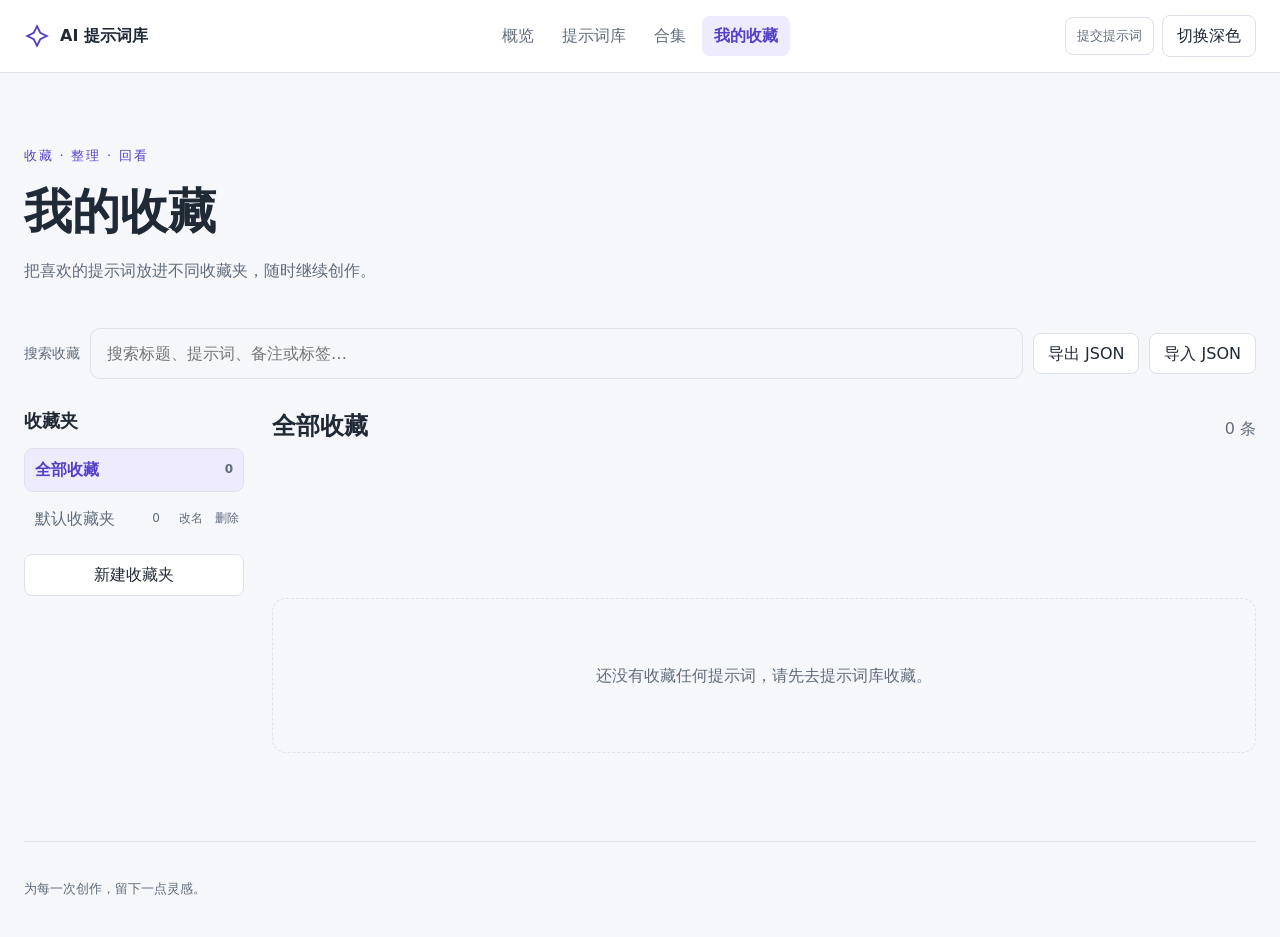
<file: favorites.html>
<!DOCTYPE html>
<html lang="zh-CN" data-theme="light">
<head>
  <meta charset="UTF-8">
  <meta name="viewport" content="width=device-width, initial-scale=1.0">
  <meta name="description" content="整理与管理收藏的 AI 图片和视频提示词">
  <title>我的收藏｜AI 提示词库</title>
  <link rel="stylesheet" href="css/styles.css">
  <script src="js/config.js" defer></script>
  <script src="js/data.js" defer></script>
  <script src="js/store.js" defer></script>
  <script src="js/cover.js" defer></script>
  <script src="js/stats.js" defer></script>
  <script src="js/favorites.js" defer></script>
  <script src="js/favorites-page.js" defer></script>
  <script src="js/nav.js" defer></script>
</head>
<body>
  <header id="site-header" class="site-nav"></header>
  <main class="container favorites-page">
    <section class="favorites-hero" aria-labelledby="favorites-title">
      <p class="eyebrow">收藏 · 整理 · 回看</p>
      <h1 id="favorites-title" tabindex="-1">我的收藏</h1>
      <p class="muted">把喜欢的提示词放进不同收藏夹，随时继续创作。</p>
    </section>
    <div class="favorites-toolbar">
      <label for="favorites-search">搜索收藏</label>
      <input id="favorites-search" type="search" placeholder="搜索标题、提示词、备注或标签…" autocomplete="off">
      <button id="favorites-export" class="button" type="button">导出 JSON</button>
      <button id="favorites-import" class="button" type="button">导入 JSON</button>
      <input id="favorites-import-file" type="file" accept=".json,application/json" hidden>
    </div>
    <p id="favorites-status" class="sr-only" role="status" aria-live="polite"></p>
    <div class="favorites-layout">
      <aside class="favorites-sidebar" aria-label="收藏夹">
        <h2>收藏夹</h2>
        <div id="favorites-folders" class="favorites-folder-scroll"></div>
        <button id="create-folder" class="button" type="button">新建收藏夹</button>
      </aside>
      <section class="favorites-content" aria-labelledby="favorites-current-title">
        <div class="favorites-content-heading">
          <h2 id="favorites-current-title">全部收藏</h2>
          <span id="favorites-current-count" class="muted"></span>
        </div>
        <div id="favorites-grid" class="cards-grid favorites-grid" aria-busy="true"></div>
        <p id="favorites-empty" class="empty-state" role="status" hidden></p>
      </section>
    </div>
  </main>
  <footer class="container site-footer"><p>为每一次创作，留下一点灵感。</p></footer>
  <noscript>请启用 JavaScript 以管理收藏。</noscript>
</body>
</html>
</file>
<file: css/styles.css>
:root {
  color-scheme: light;
  --bg: #f6f7fb;
  --bg-elevated: #ffffff;
  --border: #dce1ea;
  --text: #202936;
  --text-muted: #606c7c;
  --accent: #5341c8;
  --card-hover: #eeebff;
  --error: #b91c1c;
}

[data-theme="dark"] {
  color-scheme: dark;
  --bg: #13161d;
  --bg-elevated: #1c222d;
  --border: #364153;
  --text: #edf0f7;
  --text-muted: #acb6c7;
  --accent: #b1a4ff;
  --card-hover: #2c2844;
  --error: #fca5a5;
}

* { box-sizing: border-box; }
body {
  margin: 0;
  background: var(--bg);
  color: var(--text);
  font-family: system-ui, -apple-system, "Segoe UI", "Microsoft YaHei", sans-serif;
  line-height: 1.6;
}
button, input { font: inherit; }
button { cursor: pointer; }
a { color: inherit; text-decoration: none; }
[hidden] { display: none !important; }
.sr-only { position: absolute; width: 1px; height: 1px; padding: 0; margin: -1px; overflow: hidden; clip: rect(0, 0, 0, 0); white-space: nowrap; border: 0; }
:focus-visible { outline: 3px solid var(--accent); outline-offset: 3px; }
.container { width: min(1280px, calc(100% - 48px)); margin-inline: auto; }
.site-header { display: grid; gap: 16px; padding-block: 24px; }
.site-header-row { display: flex; align-items: center; justify-content: space-between; gap: 16px; min-width: 0; }
.site-header-row > .button { flex: 0 0 auto; }
.site-header-search { width: min(100%, 720px); justify-self: end; }
.brand { display: inline-flex; align-items: center; gap: 10px; font-weight: 700; }
.brand svg { width: 26px; height: 26px; fill: none; stroke: var(--accent); stroke-width: 1.7; }
.intro { padding-block: 40px 28px; }
.eyebrow { color: var(--accent); font-size: 13px; letter-spacing: 0.14em; }
h1 { margin: 12px 0; font-size: clamp(28px, 4vw, 44px); line-height: 1.3; }
h2 { margin: 0; font-size: 20px; }
.muted { color: var(--text-muted); }
.filter-panel { padding: 24px; background: var(--bg-elevated); border: 1px solid var(--border); border-radius: 16px; }
.search-label { display: block; margin-bottom: 8px; font-weight: 600; }
input[type="search"] { width: 100%; padding: 12px 16px; border: 1px solid var(--border); border-radius: 10px; color: var(--text); background: var(--bg); font-size: 16px; }
/* 自定义清空按钮，预留右侧空间并隐藏浏览器自带的重复按钮。 */
.search-field { position: relative; }
.search-field input { padding-right: 56px; }
.search-field input::-webkit-search-cancel-button { -webkit-appearance: none; appearance: none; }
.search-clear { position: absolute; right: 6px; top: 50%; transform: translateY(-50%); display: grid; place-items: center; width: 40px; height: 40px; padding: 0; border: 0; border-radius: 8px; color: var(--text-muted); background: transparent; }
.search-clear:hover { color: var(--accent); background: var(--card-hover); }
.search-clear svg { width: 18px; height: 18px; fill: none; stroke: currentColor; stroke-width: 2; stroke-linecap: round; }
.filter-row { display: grid; grid-template-columns: 48px minmax(0, 1fr); align-items: start; gap: 8px; min-width: 0; margin-block: 16px; }
.filter-label { flex: 0 0 48px; color: var(--text-muted); font-size: 14px; }
.filter-options { min-width: 0; }
.filter-scroll { display: flex; flex-wrap: wrap; align-items: center; gap: 8px; min-width: 0; }
.button, .filter-button { border: 1px solid var(--border); border-radius: 8px; color: var(--text); background: var(--bg-elevated); padding: 7px 14px; }
.button:hover, .filter-button:hover { background: var(--card-hover); border-color: var(--accent); }
.filter-button[aria-pressed="true"] { color: var(--accent); border-color: var(--accent); background: var(--card-hover); }
.color-option { display: inline-flex; align-items: center; gap: 6px; font-size: 12px; }
.color-swatch { width: 16px; height: 16px; flex-shrink: 0; border: 1px solid var(--border); border-radius: 50%; }
/* 面板占满颜色行；色块用外圈描边，不改变尺寸。 */
.color-panel { grid-column: 1 / -1; min-width: 0; width: 100%; padding: 20px; margin-top: 8px; border: 1px solid var(--border); border-radius: 12px; background: var(--bg); }
.color-panel h3 { margin: 0; font-size: 16px; }
.color-panel p { margin-block: 8px 16px; font-size: 14px; }
.color-presets { display: grid; grid-template-columns: repeat(12, 24px); gap: 14px; padding: 4px; margin-block: 16px; }
.color-preset { display: block; width: 24px; height: 24px; padding: 0; border: 0; border-radius: 6px; background: transparent; box-shadow: 0 0 0 1px var(--border); }
.color-preset svg, .color-preview svg { display: block; width: 24px; height: 24px; border-radius: 6px; }
.color-preset[aria-pressed="true"] { outline: 2px solid var(--accent); outline-offset: 3px; }
.color-preset:focus-visible { outline: 2px solid var(--text); outline-offset: 5px; }
.color-inputs { display: flex; align-items: center; flex-wrap: wrap; gap: 10px; }
.color-inputs input[type="color"] { width: 48px; height: 40px; padding: 2px; border: 1px solid var(--border); border-radius: 6px; background: var(--bg-elevated); cursor: pointer; }
.color-inputs input[type="text"] { min-width: 0; width: 200px; max-width: 100%; padding: 8px 10px; border: 1px solid var(--border); border-radius: 6px; color: var(--text); background: var(--bg-elevated); font-size: 16px; }
.color-inputs input[aria-invalid="true"] { border-color: var(--error); }
.color-preview { display: flex; align-items: center; gap: 10px; margin-block: 16px; }
.color-preview svg { box-shadow: 0 0 0 1px var(--border); }
.color-error { color: var(--error); }
.color-panel-actions { display: flex; gap: 10px; }
.color-panel-actions button:disabled { opacity: 0.5; cursor: not-allowed; }
.results { padding-top: 28px; }
.results-heading { display: flex; align-items: center; justify-content: space-between; gap: 16px; margin-bottom: 16px; }
.cards-grid { display: grid; grid-template-columns: repeat(4, minmax(0, 1fr)); gap: 20px; }
.card { min-width: 0; overflow: hidden; background: var(--bg-elevated); border: 1px solid var(--border); border-radius: 14px; transition: border-color 160ms, box-shadow 160ms; }
.card:hover { border-color: var(--accent); box-shadow: 0 8px 24px var(--card-hover); }
.card-color-muted { opacity: 0.3; pointer-events: none; }
/* 封面比例固定；以后替换真实图片时保持裁切，避免卡片高度跳动。 */
.card-cover { position: relative; aspect-ratio: 4 / 3; overflow: hidden; background: var(--card-hover); }
.card-cover img { display: block; width: 100%; height: 100%; object-fit: cover; }
.favorite-button { position: absolute; top: 10px; right: 10px; z-index: 1; display: grid; place-items: center; width: 44px; height: 44px; min-width: 44px; min-height: 44px; padding: 0; border: 1px solid var(--border); border-radius: 8px; color: var(--text); background: var(--bg-elevated); box-shadow: 0 3px 12px rgb(0 0 0 / 16%); }
.favorite-button:hover { color: var(--accent); background: var(--card-hover); border-color: var(--accent); }
.favorite-button[aria-pressed="true"] { color: var(--accent); }
.favorite-button:focus-visible { outline: 3px solid var(--accent); outline-offset: 3px; }
.favorite-button svg { width: 20px; height: 20px; }
.favorite-button-feedback { animation: favorite-feedback 260ms ease-out; }
.cover-label { position: absolute; left: 12px; bottom: 12px; padding: 3px 9px; border: 1px solid var(--border); border-radius: 6px; background: var(--bg-elevated); color: var(--text-muted); font-size: 12px; }
.card-body { padding: 16px; }
.card-meta { display: flex; flex-wrap: wrap; gap: 8px; color: var(--text-muted); font-size: 12px; }
.card h3 { margin: 8px 0; font-size: 17px; overflow-wrap: anywhere; }
.card-description { color: var(--text-muted); font-size: 14px; display: -webkit-box; -webkit-line-clamp: 3; -webkit-box-orient: vertical; overflow: hidden; }
.tags { display: flex; flex-wrap: wrap; gap: 6px; margin-top: 14px; }
.tag { padding: 2px 8px; border-radius: 5px; background: var(--bg); color: var(--text-muted); font-size: 12px; }
.load-more-wrap { display: flex; flex-direction: column; align-items: center; justify-content: center; gap: 10px; margin-block: 28px; }
.load-more-wrap .button:disabled { cursor: wait; opacity: 0.7; }
.load-end { margin: 0; color: var(--text-muted); font-size: 14px; }
.empty-state { grid-column: 1 / -1; padding: 64px 20px; text-align: center; color: var(--text-muted); border: 1px dashed var(--border); border-radius: 14px; }
.error-message { padding: 12px; border: 1px solid var(--border); border-radius: 8px; }
.site-footer { padding-block: 24px; color: var(--text-muted); font-size: 13px; border-top: 1px solid var(--border); }
.skeleton { pointer-events: none; }
.skeleton-block { background: var(--border); animation: pulse 1.2s ease-in-out infinite alternate; }
.skeleton .card-body { min-height: 196px; }
.skeleton-line { height: 14px; margin-bottom: 12px; border-radius: 4px; }
.skeleton-meta { width: 48%; height: 12px; }
.skeleton-title { width: 84%; height: 17px; }
.skeleton-title-short { width: 62%; height: 17px; }
.skeleton-description { width: 100%; }
.skeleton-description-short { width: 72%; }
.skeleton-tags { display: flex; gap: 6px; margin-top: 14px; }
.skeleton-tag { display: block; width: 48px; height: 20px; border-radius: 5px; }
@keyframes pulse { from { opacity: 0.4; } to { opacity: 0.85; } }
@keyframes favorite-feedback { 0% { transform: scale(1); } 45% { transform: scale(1.13); color: var(--accent); } 100% { transform: scale(1); } }

/* 详情弹窗：背景锁滚动，弹窗自身可滚动。 */
body.modal-open { overflow: hidden; overscroll-behavior: none; }
.card[role="button"] { cursor: pointer; }
.modal-overlay { position: fixed; inset: 0; z-index: 1000; display: flex; align-items: flex-start; justify-content: center; overflow: hidden; overscroll-behavior: contain; padding: 32px 20px; background: rgb(0 0 0 / 60%); animation: modal-overlay-in 150ms ease both; }
.modal-content { position: relative; flex: 0 1 1120px; min-width: 0; max-height: calc(100vh - 64px); max-height: calc(100dvh - 64px); margin-block: auto; overflow-y: auto; overscroll-behavior: contain; -webkit-overflow-scrolling: touch; border: 1px solid var(--border); border-radius: 18px; background: var(--bg-elevated); box-shadow: 0 20px 80px rgb(0 0 0 / 30%); animation: modal-content-in 200ms ease both; }
.modal-close { position: absolute; top: 12px; right: 12px; z-index: 1; display: grid; place-items: center; width: 40px; height: 40px; padding: 0; border: 1px solid var(--border); border-radius: 10px; background: var(--bg-elevated); color: var(--text); }
.modal-close:hover { background: var(--card-hover); }
.modal-close svg { width: 20px; height: 20px; fill: none; stroke: currentColor; stroke-width: 2; stroke-linecap: round; }
.modal-layout { display: grid; grid-template-columns: minmax(0, 1fr) minmax(0, 1fr); }
/* 长提示词会拉高整行，媒体顶部对齐，避免打开详情时封面落在屏幕之外。 */
.modal-media { min-width: 0; display: flex; align-items: flex-start; justify-content: center; padding: 24px; border-radius: 18px 0 0 18px; background: var(--bg); }
.modal-media img, .modal-media video { display: block; width: 100%; max-height: 75vh; object-fit: contain; border-radius: 10px; }
.modal-media-status { padding: 32px 12px; color: var(--text-muted); text-align: center; }
.modal-text { min-width: 0; padding: 64px 28px 28px; }
.modal-text h2 { margin: 0 0 10px; font-size: 25px; overflow-wrap: anywhere; display: -webkit-box; -webkit-box-orient: vertical; -webkit-line-clamp: 2; overflow: hidden; }
.modal-meta { color: var(--text-muted); font-size: 13px; overflow-wrap: anywhere; }
.modal-tags { display: flex; flex-wrap: wrap; gap: 8px; margin-block: 16px 24px; }
.modal-prompt { margin-block: 24px; }
.modal-prompt h3 { margin: 0 0 10px; font-size: 15px; }
.modal-prompt-text { margin: 0; line-height: 1.9; white-space: pre-wrap; overflow-wrap: anywhere; user-select: text; }
.modal-prompt-en { font-family: ui-monospace, Consolas, "Microsoft YaHei", monospace; font-size: 14px; }
.modal-actions { display: flex; flex-wrap: wrap; gap: 10px; margin-top: 24px; }
.modal-copy-primary { color: var(--accent); border-color: var(--accent); background: var(--card-hover); font-weight: 600; }
.modal-actions button:disabled { opacity: 0.5; cursor: not-allowed; }
.modal-copy-status { min-height: 1.6em; margin-bottom: 0; color: var(--text-muted); font-size: 14px; }
.modal-copy-error { color: var(--error); }
.modal-copy-fallback { position: fixed; top: 0; left: -9999px; width: 1px; height: 1px; padding: 0; border: 0; opacity: 0; font-size: 16px; }
.modal-closing { animation: modal-overlay-out 150ms ease 50ms both; }
.modal-closing .modal-content { animation: modal-content-out 200ms ease both; }
@keyframes modal-overlay-in { from { opacity: 0; } to { opacity: 1; } }
@keyframes modal-overlay-out { from { opacity: 1; } to { opacity: 0; } }
@keyframes modal-content-in { from { opacity: 0; transform: translateY(20px); } to { opacity: 1; transform: translateY(0); } }
@keyframes modal-content-out { from { opacity: 1; transform: translateY(0); } to { opacity: 0; transform: translateY(20px); } }

/* 4 → 3 → 2 → 1 列，与三个指定断点对应。 */
@media (max-width: 1100px) {
  .cards-grid { grid-template-columns: repeat(3, minmax(0, 1fr)); }
}
@media (max-width: 760px) {
  /* 760px 与现有两列断点一致：窄屏横滑筛选，宽屏继续多行换行。 */
  .site-header { padding-block: 16px; }
  .modal-overlay { padding: 16px 10px; }
  .modal-content { max-height: calc(100vh - 32px); max-height: calc(100dvh - 32px); }
  .modal-layout { grid-template-columns: 1fr; }
  .modal-media { padding: 60px 18px 18px; border-radius: 18px 18px 0 0; }
  .modal-media img, .modal-media video { max-height: 50vh; }
  .modal-text { padding: 24px 18px; }
  .color-presets { grid-template-columns: repeat(6, 24px); }
  .cards-grid { grid-template-columns: repeat(2, minmax(0, 1fr)); }
  .filter-panel { padding: 18px; }
  .filter-row { align-items: center; }
  .filter-scroll { position: relative; flex-wrap: nowrap; overflow-x: auto; overflow-y: hidden; scrollbar-width: none; scroll-snap-type: x proximity; scroll-padding-inline: 12px; padding: 4px 30px 4px 4px; }
  .filter-scroll::-webkit-scrollbar { display: none; }
  .filter-options { position: relative; }
  .filter-options.has-overflow::after { content: ""; position: absolute; top: 0; right: 0; bottom: 0; width: 30px; pointer-events: none; background: linear-gradient(90deg, rgb(255 255 255 / 0%), var(--bg-elevated)); }
  [data-theme="dark"] .filter-options.has-overflow::after { background: linear-gradient(90deg, rgb(28 34 45 / 0%), var(--bg-elevated)); }
  .filter-scroll > .filter-button { flex: 0 0 auto; min-height: 40px; padding-block: 10px; scroll-snap-align: start; font-size: 14px; }
  .color-option { font-size: 14px; }
  .load-more-wrap .button { width: 100%; min-height: 40px; }
  .modal-actions { flex-direction: column; }
  .modal-actions .button { width: 100%; min-height: 40px; }
}

/* 本机统计、精选标记与提交入口 */
.featured-badge,
.copy-count {
  display: inline-flex;
  align-items: center;
  min-height: 20px;
  padding: 2px 7px;
  border-radius: 999px;
  color: var(--accent);
  background: var(--card-hover);
  font-size: 11px;
  line-height: 1.2;
  white-space: nowrap;
}
.featured-badge { font-weight: 700; }
.copy-count { color: var(--text-muted); }
.results-counts { display: flex; align-items: baseline; gap: 12px; flex-wrap: wrap; }
.results-counts p { margin: 0; }
.stats-summary { color: var(--text-muted); font-size: 12px; }
.site-nav-actions { display: inline-flex; align-items: center; gap: 8px; }
.site-nav-submit { display: inline-flex; align-items: center; min-height: 38px; padding: 6px 11px; border: 1px solid var(--border); border-radius: 8px; color: var(--text-muted); background: transparent; font-size: 13px; white-space: nowrap; }
.site-nav-submit:hover { color: var(--text); background: var(--card-hover); }
.modal-copy-stat,
.modal-submit-link,
.submission-template-status { color: var(--text-muted); font-size: 12px; line-height: 1.5; }
.modal-copy-stat { margin: 8px 0 0; }
.modal-submit-link { display: inline-block; margin-top: 8px; }
.submission-template-wrap { display: flex; align-items: center; gap: 12px; margin-top: 28px; }
.submission-template-status { min-height: 1.5em; }
.clipboard-fallback { position: fixed; left: -9999px; top: 0; width: 1px; height: 1px; opacity: 0; }
.home-card-cover { position: relative; }
.home-card-featured { position: absolute; left: 10px; top: 10px; padding: 3px 8px; border-radius: 999px; color: var(--accent); background: var(--bg-elevated); font-size: 11px; font-weight: 700; }
.collection-item-card .card-meta { display: flex; align-items: center; flex-wrap: wrap; gap: 6px; margin-bottom: 8px; color: var(--text-muted); font-size: 12px; }

@media (max-width: 760px) {
  .site-nav-actions { gap: 5px; }
  .site-nav-submit { min-height: 40px; padding-inline: 8px; }
  .results-counts { display: block; }
  .stats-summary { margin-top: 4px !important; }
  .submission-template-wrap { align-items: stretch; flex-direction: column; }
  .submission-template-wrap .button { width: 100%; }
}

/* 多收藏夹页 */
.favorites-page { padding-block: 40px 72px; }
.favorites-hero { max-width: 720px; padding-block: 20px 28px; }
.favorites-hero h1 { margin: 10px 0; font-size: clamp(32px, 5vw, 48px); }
.favorites-toolbar { display: flex; align-items: center; gap: 10px; flex-wrap: wrap; margin-bottom: 28px; }
.favorites-toolbar label { color: var(--text-muted); font-size: 14px; }
.favorites-toolbar input[type="search"] { flex: 1 1 280px; min-width: 180px; min-height: 42px; }
.favorites-layout { display: grid; grid-template-columns: 220px minmax(0, 1fr); gap: 28px; align-items: start; }
.favorites-sidebar { position: sticky; top: 96px; }
.favorites-sidebar h2 { margin: 0 0 12px; font-size: 18px; }
.favorites-folder-scroll { display: grid; gap: 5px; }
.favorites-folder-row { display: flex; align-items: center; gap: 3px; min-width: 0; }
.favorites-folder-button { display: flex; align-items: center; justify-content: space-between; gap: 8px; width: 100%; min-height: 42px; padding: 8px 10px; border: 1px solid transparent; border-radius: 9px; color: var(--text-muted); background: transparent; text-align: left; }
.favorites-folder-button:hover { color: var(--text); background: var(--card-hover); }
.favorites-folder-button[aria-pressed="true"] { color: var(--accent); border-color: var(--border); background: var(--card-hover); font-weight: 600; }
.favorites-folder-name { min-width: 0; overflow: hidden; text-overflow: ellipsis; white-space: nowrap; }
.favorites-folder-count { flex: 0 0 auto; font-size: 12px; color: var(--text-muted); }
.favorites-folder-actions { display: inline-flex; flex: 0 0 auto; gap: 2px; }
.folder-action { padding: 5px; border: 0; border-radius: 6px; color: var(--text-muted); background: transparent; font-size: 12px; }
.folder-action:hover { color: var(--text); background: var(--card-hover); }
.folder-action.danger:hover { color: #d14343; }
.folder-rename-input { width: 100%; min-width: 0; min-height: 30px; padding: 4px 6px; border: 1px solid var(--accent); border-radius: 6px; color: var(--text); background: var(--bg-elevated); }
.favorites-sidebar > .button { width: 100%; margin-top: 14px; }
.favorites-content-heading { display: flex; align-items: baseline; justify-content: space-between; gap: 12px; margin-bottom: 16px; }
.favorites-content-heading h2 { margin: 0; font-size: 24px; }
.favorites-grid { min-height: 120px; }
.favorites-card { position: relative; }
.favorites-card-link { display: block; }
.favorites-card .card-body { padding-bottom: 14px; }
.favorites-card-actions { display: flex; flex-wrap: wrap; gap: 8px; position: relative; padding: 0 16px 14px; }
.button-small { min-height: 34px; padding: 6px 10px; font-size: 13px; }
.favorites-folder-picker { position: absolute; z-index: 10; left: 16px; top: 40px; display: grid; gap: 7px; min-width: 190px; padding: 12px; border: 1px solid var(--border); border-radius: 10px; background: var(--bg-elevated); box-shadow: 0 10px 28px rgb(0 0 0 / 16%); }
.folder-picker-option { display: flex; align-items: center; gap: 8px; color: var(--text); font-size: 14px; }
.favorites-note { margin: 0 16px 14px; padding: 9px 10px; border-left: 3px solid var(--accent); border-radius: 5px; color: var(--text-muted); background: var(--card-hover); font-size: 13px; line-height: 1.5; white-space: pre-wrap; }
.favorites-note-input { display: block; width: calc(100% - 32px); margin: 0 16px 14px; min-height: 54px; resize: vertical; }

@media (max-width: 760px) {
  .favorites-page { padding-top: 24px; }
  .favorites-toolbar { align-items: stretch; }
  .favorites-toolbar label { width: 100%; }
  .favorites-toolbar input[type="search"] { flex-basis: 100%; font-size: 16px; }
  .favorites-toolbar .button { flex: 1 1 0; }
  .favorites-layout { display: block; }
  .favorites-sidebar { position: static; margin-bottom: 26px; }
  .favorites-folder-scroll { display: flex; overflow-x: auto; gap: 8px; padding: 3px 2px 8px; scrollbar-width: none; scroll-snap-type: x proximity; }
  .favorites-folder-scroll::-webkit-scrollbar { display: none; }
  .favorites-folder-row, .favorites-folder-scroll > .favorites-folder-button { flex: 0 0 auto; scroll-snap-align: start; }
  .favorites-folder-row .favorites-folder-button { width: auto; min-width: 150px; }
  .favorites-folder-scroll > .favorites-folder-button { min-width: 130px; }
  .favorites-sidebar > .button { width: auto; }
  .favorites-folder-picker { left: 0; right: 0; min-width: 0; }
}
@media (max-width: 480px) {
  .color-panel { padding: 12px; }
  .color-presets { gap: 12px; }
  .cards-grid { grid-template-columns: 1fr; }
  .container { width: calc(100% - 28px); }
  .intro { padding-top: 20px; }
  .filter-label { flex: 0 0 48px; }
  .card-cover { aspect-ratio: 16 / 9; }
  .results-heading { align-items: flex-start; }
}
@media (prefers-reduced-motion: reduce) {
  *, *::before, *::after { animation: none !important; transition: none !important; }
}

/* 四个页面共用的顶部导航。 */
.site-nav {
  position: sticky;
  top: 0;
  z-index: 900;
  border-bottom: 1px solid var(--border);
  background: var(--bg-elevated);
}
.site-nav-main {
  display: grid;
  grid-template-columns: minmax(0, 1fr) auto minmax(0, 1fr);
  align-items: center;
  gap: 24px;
  min-height: 72px;
}
.site-nav-brand {
  display: inline-flex;
  align-items: center;
  gap: 10px;
  min-width: 0;
  width: fit-content;
  font-weight: 700;
}
.site-nav-brand svg {
  width: 26px;
  height: 26px;
  flex: 0 0 auto;
  fill: none;
  stroke: var(--accent);
  stroke-width: 1.7;
}
.site-nav-brand span {
  overflow: hidden;
  text-overflow: ellipsis;
  white-space: nowrap;
}
.site-nav-links {
  display: flex;
  align-items: center;
  justify-content: center;
  gap: 4px;
  min-width: 0;
}
.site-nav-link {
  display: inline-flex;
  align-items: center;
  justify-content: center;
  gap: 6px;
  min-height: 40px;
  padding: 7px 12px;
  border-radius: 8px;
  color: var(--text-muted);
  white-space: nowrap;
}
.site-nav-link:hover {
  color: var(--text);
  background: var(--card-hover);
}
.site-nav-link[aria-current="page"] {
  color: var(--accent);
  background: var(--card-hover);
  font-weight: 600;
}
.site-nav-actions { justify-self: end; }
.nav-favorite-count {
  display: inline-grid;
  place-items: center;
  min-width: 20px;
  height: 20px;
  padding-inline: 5px;
  border-radius: 999px;
  color: var(--bg-elevated);
  background: var(--accent);
  font-size: 12px;
  line-height: 1;
}
.library-search { padding-block: 20px 0; }
.library-search .site-header-search { margin-left: auto; }
.page-placeholder { min-height: 60vh; padding-block: 72px; }

@media (max-width: 760px) {
  .site-nav-main {
    grid-template-columns: minmax(0, 1fr) auto;
    gap: 10px 16px;
    padding-block: 12px;
  }
  .site-nav-brand { grid-column: 1; grid-row: 1; }
  .site-nav-actions { grid-column: 2; grid-row: 1; }
  .site-nav-links {
    grid-column: 1 / -1;
    grid-row: 2;
    justify-content: flex-start;
    overflow-x: auto;
    scrollbar-width: none;
    scroll-snap-type: x proximity;
    scroll-padding-inline: 4px;
  }
  .site-nav-links::-webkit-scrollbar { display: none; }
  .site-nav-link {
    flex: 1 0 auto;
    min-height: 44px;
    scroll-snap-align: start;
  }
  .library-search { padding-top: 16px; }
  .library-search .site-header-search { width: 100%; }
}

/* 概览首页：沿用全站颜色变量，内容区独立于提示词库筛选页。 */
.home-hero {
  padding-block: 82px 72px;
  text-align: center;
}
.home-hero h1 {
  margin: 12px 0 16px;
  font-size: clamp(32px, 5vw, 52px);
}
.home-subtitle { margin: 0 auto 28px; max-width: 680px; font-size: 17px; }
.home-search {
  display: flex;
  gap: 10px;
  width: min(100%, 760px);
  margin-inline: auto;
  padding: 8px;
  border: 1px solid var(--border);
  border-radius: 14px;
  background: var(--bg-elevated);
}
.home-search input[type="search"] {
  min-width: 0;
  flex: 1;
  border: 0;
  background: transparent;
}
.home-search .button {
  min-width: 92px;
  color: var(--bg-elevated);
  border-color: var(--accent);
  background: var(--accent);
}
.home-search .button:hover { filter: brightness(1.08); }
.home-quick-tags {
  display: flex;
  align-items: center;
  justify-content: center;
  flex-wrap: wrap;
  gap: 10px;
  margin-top: 18px;
}
.home-quick-label { color: var(--text-muted); font-size: 14px; }
.home-quick-list { display: flex; align-items: center; justify-content: center; flex-wrap: wrap; gap: 8px; }
.home-quick-tag {
  padding: 4px 10px;
  border-radius: 999px;
  color: var(--accent);
  background: var(--card-hover);
  font-size: 14px;
}
.home-quick-tag:hover { text-decoration: underline; }
.home-section { padding-block: 28px 42px; }
.home-section-heading {
  display: flex;
  align-items: center;
  justify-content: space-between;
  gap: 16px;
  margin-bottom: 20px;
}
.home-section-heading h2 { font-size: clamp(22px, 3vw, 28px); }
.home-see-all { flex: 0 0 auto; color: var(--accent); font-weight: 600; }
.home-see-all:hover { text-decoration: underline; }
.home-category-tabs {
  display: flex;
  flex-wrap: wrap;
  gap: 6px;
  width: fit-content;
  max-width: 100%;
  padding: 5px;
  margin-bottom: 22px;
  border: 1px solid var(--border);
  border-radius: 12px;
  background: var(--bg-elevated);
}
.home-category-button {
  min-height: 40px;
  padding: 7px 16px;
  border: 0;
  border-radius: 8px;
  color: var(--text-muted);
  background: transparent;
  white-space: nowrap;
}
.home-category-button:hover { color: var(--text); background: var(--card-hover); }
.home-category-button[aria-pressed="true"] {
  color: var(--accent);
  background: var(--card-hover);
  font-weight: 600;
}
.home-grid { display: grid; grid-template-columns: repeat(4, minmax(0, 1fr)); gap: 20px; }
.home-card {
  display: block;
  min-width: 0;
  overflow: hidden;
  border: 1px solid var(--border);
  border-radius: 14px;
  background: var(--bg-elevated);
  transition: transform 160ms ease, border-color 160ms ease;
}
.home-card:hover { transform: translateY(-3px); border-color: var(--accent); }
.home-card-cover { position: relative; aspect-ratio: 4 / 3; overflow: hidden; background: var(--card-hover); }
.home-card-cover img { display: block; width: 100%; height: 100%; object-fit: cover; }
.home-card-type {
  position: absolute;
  left: 12px;
  bottom: 12px;
  padding: 3px 9px;
  border-radius: 6px;
  color: var(--text);
  background: var(--bg-elevated);
  font-size: 12px;
}
.home-card h3 { margin: 0; padding: 14px 16px 16px; font-size: 17px; line-height: 1.5; }
.home-browse-list { display: grid; grid-template-columns: repeat(3, minmax(0, 1fr)); gap: 14px; }
.home-browse-card {
  display: flex;
  align-items: center;
  justify-content: space-between;
  gap: 12px;
  min-width: 0;
  min-height: 76px;
  padding: 18px 20px;
  border: 1px solid var(--border);
  border-radius: 12px;
  background: var(--bg-elevated);
}
.home-browse-card:hover { border-color: var(--accent); background: var(--card-hover); }
.home-browse-card strong { font-size: 17px; }
.home-browse-card span { flex: 0 0 auto; color: var(--text-muted); font-size: 14px; }
.home-about { max-width: 880px; padding-block: 54px 84px; text-align: center; }
.home-about h2 { font-size: clamp(22px, 3vw, 28px); }
.home-about p { color: var(--text-muted); }

@media (max-width: 1100px) {
  .home-grid { grid-template-columns: repeat(3, minmax(0, 1fr)); }
}
@media (max-width: 760px) {
  .home-hero { padding-block: 58px 48px; }
  .home-subtitle { font-size: 15px; }
  .home-grid { grid-template-columns: repeat(2, minmax(0, 1fr)); }
  .home-category-tabs {
    flex-wrap: nowrap;
    overflow-x: auto;
    scrollbar-width: none;
    scroll-snap-type: x proximity;
    scroll-padding-inline: 5px;
  }
  .home-category-tabs::-webkit-scrollbar,
  .home-browse-list::-webkit-scrollbar { display: none; }
  .home-category-button { flex: 0 0 auto; scroll-snap-align: start; }
  .home-browse-list {
    display: flex;
    overflow-x: auto;
    scrollbar-width: none;
    scroll-snap-type: x proximity;
    scroll-padding-inline: 2px;
  }
  .home-browse-card { flex: 0 0 210px; scroll-snap-align: start; }
}
@media (max-width: 480px) {
  .home-hero { padding-block: 42px 34px; }
  .home-search .button { min-width: 72px; padding-inline: 10px; }
  .home-grid { grid-template-columns: 1fr; }
}

/* 合集页：沿用卡片、按钮和筛选视觉，但用描述与主题色区分合集卡片。 */
.collections-page { padding-block: 40px 72px; }
.collections-hero { max-width: 720px; padding-block: 24px 30px; }
.collections-hero h1 { margin: 10px 0; font-size: clamp(32px, 5vw, 48px); }
.collections-hero p:last-child { margin: 0; font-size: 17px; }
.collection-tabs {
  display: inline-flex;
  gap: 4px;
  padding: 5px;
  margin-bottom: 22px;
  border: 1px solid var(--border);
  border-radius: 12px;
  background: var(--bg-elevated);
}
.collection-tab {
  min-height: 40px;
  padding: 7px 16px;
  border: 0;
  border-radius: 8px;
  color: var(--text-muted);
  background: transparent;
  white-space: nowrap;
}
.collection-tab:hover { color: var(--text); background: var(--card-hover); }
.collection-tab[aria-pressed="true"] { color: var(--accent); background: var(--card-hover); font-weight: 600; }
.collection-filter-row {
  display: grid;
  grid-template-columns: 48px minmax(0, 1fr);
  align-items: center;
  gap: 8px;
  margin-bottom: 24px;
}
.collection-filter-label { color: var(--text-muted); font-size: 14px; }
.collection-filter-options { position: relative; min-width: 0; }
.collection-filter-scroll {
  display: flex;
  flex-wrap: wrap;
  gap: 8px;
  min-width: 0;
}
.collection-filter-scroll .filter-button { min-height: 40px; }
.collection-grid { display: grid; grid-template-columns: repeat(3, minmax(0, 1fr)); gap: 20px; }
.collection-card {
  position: relative;
  min-width: 0;
  overflow: hidden;
  border: 1px solid var(--border);
  border-radius: 14px;
  background: var(--bg-elevated);
  transition: transform 160ms ease, border-color 160ms ease;
}
.collection-card:hover { transform: translateY(-3px); border-color: var(--accent); }
.collection-card-link { display: block; min-width: 0; }
.collection-card-cover { position: relative; aspect-ratio: 16 / 9; overflow: hidden; background: var(--card-hover); }
.collection-cover-image { display: block; width: 100%; height: 100%; object-fit: cover; }
.collection-featured-label {
  position: absolute;
  left: 12px;
  bottom: 12px;
  padding: 3px 9px;
  border-radius: 6px;
  color: var(--text);
  background: var(--bg-elevated);
  font-size: 12px;
}
.collection-card-body { padding: 18px 18px 16px; }
.collection-card-title { margin: 0 48px 8px 0; font-size: 20px; line-height: 1.35; }
.collection-card-description {
  display: -webkit-box;
  margin: 0;
  color: var(--text-muted);
  font-size: 14px;
  line-height: 1.65;
  -webkit-box-orient: vertical;
  -webkit-line-clamp: 2;
  overflow: hidden;
}
.collection-author { margin: 12px 0 0; color: var(--text-muted); font-size: 13px; }
.collection-card-meta { display: flex; align-items: center; flex-wrap: wrap; gap: 6px; margin-top: 14px; }
.collection-item-count { color: var(--text-muted); font-size: 13px; }
.collection-tag { padding: 2px 7px; border-radius: 5px; color: var(--text-muted); background: var(--bg); font-size: 12px; }
.collection-favorite-button { top: 12px; right: 12px; }
.collection-detail-heading {
  display: flex;
  align-items: flex-start;
  justify-content: space-between;
  gap: 28px;
  padding-block: 20px 34px;
}
.collection-back { margin-bottom: 10px; }
.collection-detail-heading h1 { margin: 8px 0; font-size: clamp(28px, 4vw, 42px); }
.collection-detail-meta { color: var(--text-muted); font-size: 14px; }
.collection-save-area { flex: 0 0 auto; padding-top: 34px; }
.collection-save-area .button { min-height: 44px; color: var(--accent); border-color: var(--accent); }
.collection-save-area .button:disabled { opacity: .7; cursor: default; }
.collection-items-grid { grid-template-columns: repeat(3, minmax(0, 1fr)); }
.collection-item-card { position: relative; }
.collection-item-link { display: block; }
.collection-item-card .card-body { padding-bottom: 18px; }
.collection-item-card .card-description { font-size: 13px; }
.collection-item-type {
  position: absolute;
  left: 12px;
  bottom: 12px;
  padding: 3px 9px;
  border-radius: 6px;
  color: var(--text);
  background: var(--bg-elevated);
  font-size: 12px;
}
.collection-prompt-favorite { top: 10px; right: 10px; }

@media (max-width: 1100px) {
  .collection-grid, .collection-items-grid { grid-template-columns: repeat(2, minmax(0, 1fr)); }
}
@media (max-width: 760px) {
  .collections-page { padding-top: 24px; }
  .collection-filter-scroll {
    flex-wrap: nowrap;
    overflow-x: auto;
    scrollbar-width: none;
    scroll-snap-type: x proximity;
    scroll-padding-inline: 8px;
    padding: 3px 28px 3px 3px;
  }
  .collection-filter-scroll::-webkit-scrollbar { display: none; }
  .collection-filter-options::after {
    content: "";
    position: absolute;
    top: 0;
    right: 0;
    bottom: 0;
    width: 28px;
    pointer-events: none;
    background: linear-gradient(90deg, rgb(255 255 255 / 0%), var(--bg));
  }
  [data-theme="dark"] .collection-filter-options::after {
    background: linear-gradient(90deg, rgb(19 22 29 / 0%), var(--bg));
  }
  .collection-filter-scroll .filter-button { flex: 0 0 auto; scroll-snap-align: start; min-height: 40px; }
  .collection-grid, .collection-items-grid { grid-template-columns: 1fr; }
  .collection-detail-heading { display: block; }
  .collection-save-area { padding-top: 0; }
  .collection-save-area .button { width: 100%; }
}
</file>
